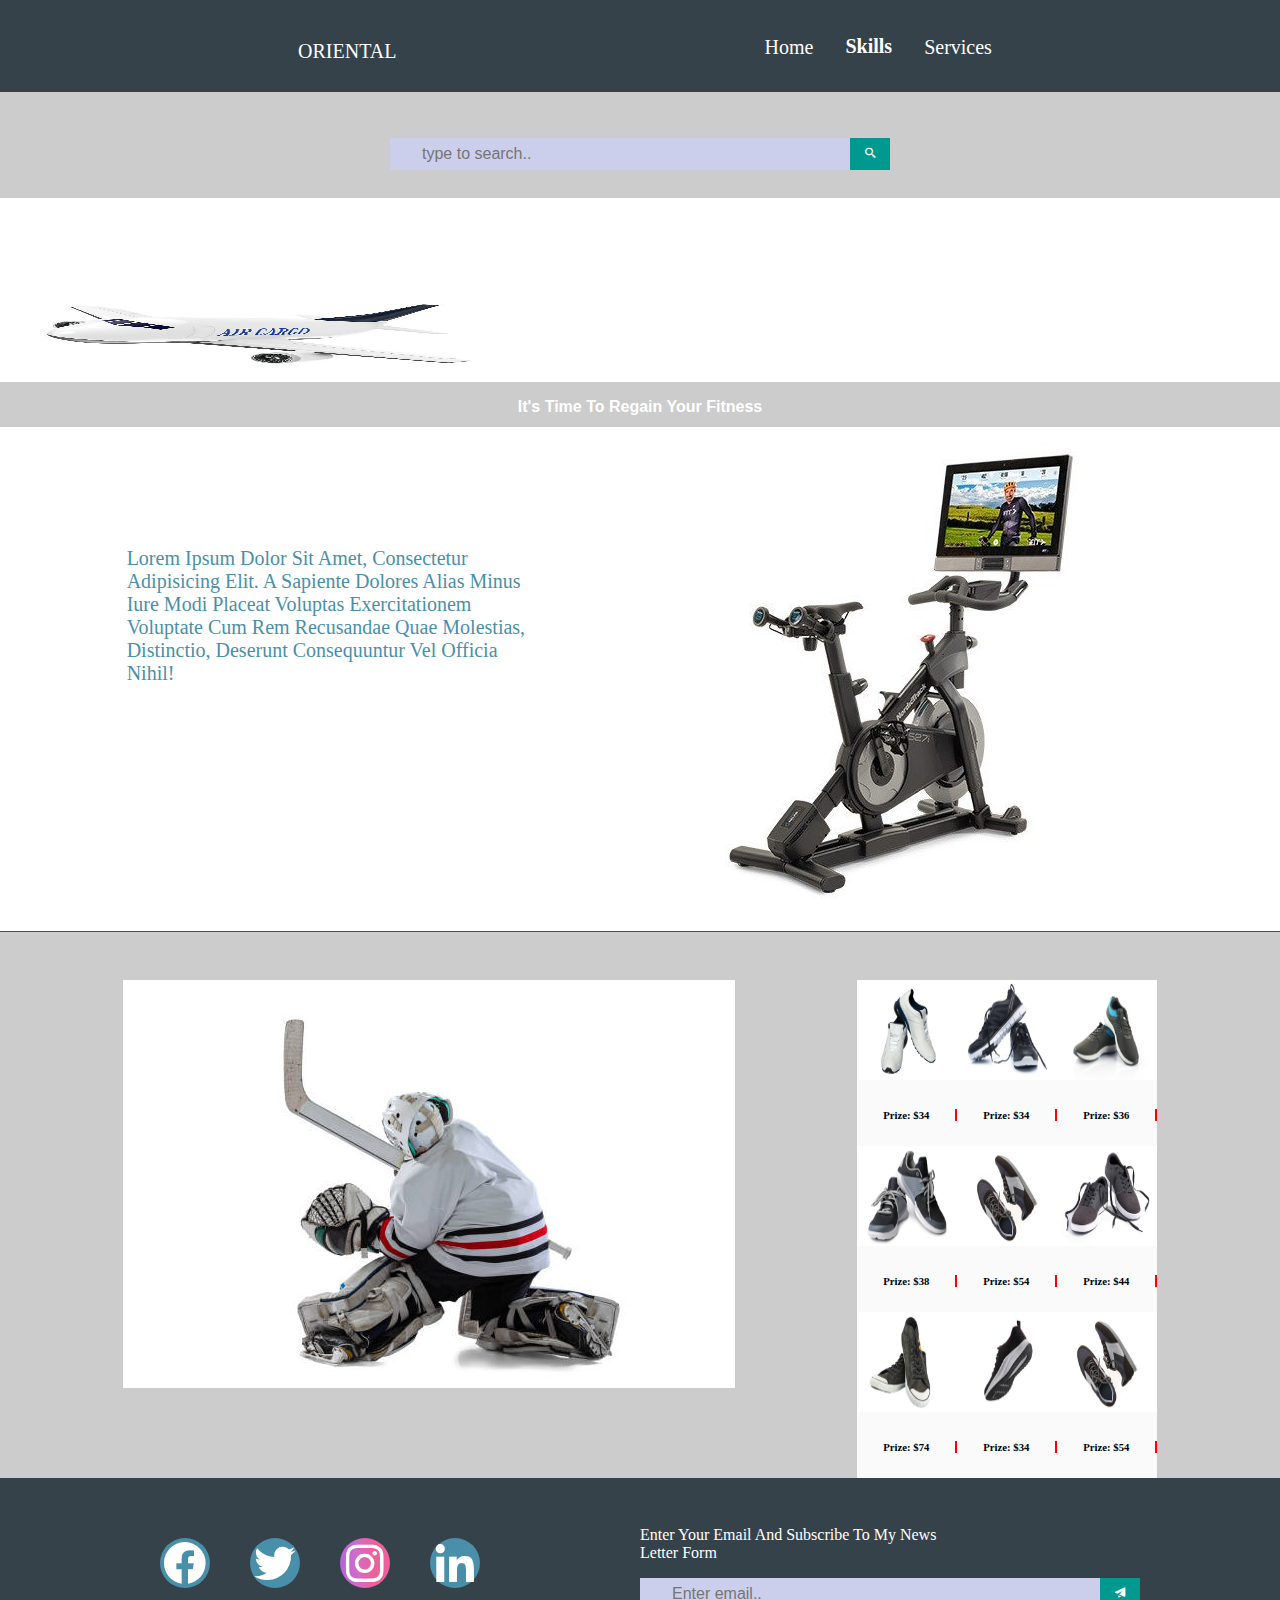
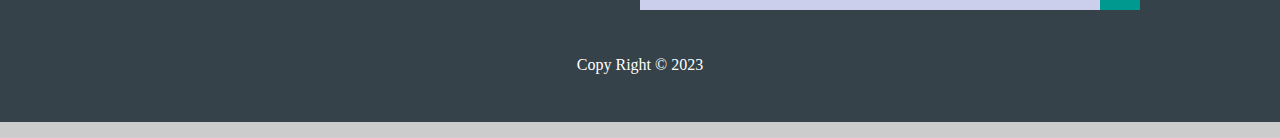
<file: index.html>
<!DOCTYPE html>
<html lang="en">
<head>
    <meta charset="UTF-8">
    <meta http-equiv="X-UA-Compatible" content="IE=edge">
    <meta name="viewport" content="width=device-width, initial-scale=1.0">
    <title>Document</title>
    <link rel="stylesheet" href="./css/style.css">
    <link href='https://unpkg.com/boxicons@2.1.4/css/boxicons.min.css' rel='stylesheet'>
</head>
<body>
    <header id="head">
        <div class="county">
          <div id="brand">
             oriental
            </div>
            <nav>
                <ul>
                   <li><a href="index.html" id="ola">home</a></li>
                   <div class="dropdown">
                    <h2 class="dropbtn">Skills</h2>
                    <div class="dropdown-content">
                      <a href="about.html">About</a>
                      <a href="music.html">More</a>
                      <a href="man.html">Hackers</a>
                    </div>
                  </div>
                    <li><a href="boy.html">services</a></li>
                    <!-- <li><a href="#">materials</a></li>
                    <li><a href="#">contact us</a></li> -->

                </ul>
            </nav>
        </div>
            
    </header>

    <div class="tanker">
        <form id="forms" action="https://www.google.com/search" method="get">
            <input type="text" placeholder="type to search.."id="forms" name="q">
            <button type="submit" id="btns"><i class='bx bx-search-alt-2' id="blo"></i></button>
        
        </form>
    </div>
    <div class="div">
     <img src="./img/cargo.jpg" id="cargo">
    </div>
    <div class="sample">
        <h1>it's time to regain your fitness</h1>
    </div>
  
    <section class="shop">
        <div class="containers">
            <p>Lorem ipsum dolor sit amet, consectetur adipisicing elit. A sapiente dolores alias minus iure modi placeat voluptas exercitationem voluptate cum rem recusandae quae molestias, distinctio, deserunt consequuntur vel officia nihil!</p>
        </div>
        <div id="container">
            <img src="./img/gym.jpg" alt="gym image" id="me">
        </div>
    </section>
    <section class="faq">
        <div class="father">
            <img src="./img/daws.jpg" alt="cartoon-image" id="me">
        </div>
        <div class="faruq">
            <div id="shoe">
                <img src="./img/shoe1.jpg" id="yus">
                <h6>Prize: $34</h6>
            </div>
            <div id="shoe">
                <img src="./img/shoe2.jpg" id="yus">
                <h6>Prize: $34</h6>
            </div>
            <div id="shoe">
                <img src="./img/shoe3.jpg" id="yus">
                <h6>Prize: $36</h6>
            </div>
            <div id="shoe">
                <img src="./img/shoe4.jpg" id="yus">
                <h6>Prize: $38</h6>
            </div>
            <div id="shoe">
                <img src="./img/shoe7.jpg" id="yus">
                <h6>Prize: $54</h6>
            </div>
            <div id="shoe">
                <img src="./img/shoe8.jpg" id="yus">
                <h6>Prize: $44</h6>
            </div>
            <div id="shoe">
                <img src="./img/shoes5.jpg" id="yus">
                <h6>Prize: $74</h6>
            </div>
            <div id="shoe">
                <img src="./img/shoe9.jpg" id="yus">
                <h6>Prize: $34</h6>
            </div>
            <div id="shoe">
                <img src="./img/shoe7.jpg" id="yus">
                <h6>Prize: $54</h6>
            </div>
        </div>
    </section>
    <section id="dan">
        <div class="azaman">
           <div class="answer">
             <a href="https://web.facebook.com">
                <i class='bx bxl-facebook-circle' id="set"></i>
             </a>
             <a href="https://twitter.com">
                <i class='bx bxl-twitter' id="set"></i>
             </a>
             <a href="https://www.instagram.com">
                <i class='bx bxl-instagram' id="sets"></i>
             </a>
             <a href="https://www.linkedin.com">
                <i class='bx bxl-linkedin' id="set"></i>
             </a>
            </div>
            <div class="sauce">
             <p id="jeo">Enter your email and Subscribe to my News letter Form</p>
             <div class="tankers">
                     <form id="form" action="#" onsubmit="return validate()">
                     <input type="text" placeholder="Enter email.."id="form" class="media" required>
                     <!-- <button type="submit" id="btns" class="buttons">submit</button> -->
                     <button type="submit" id="btns" class="buttons"><i class='bx bxs-paper-plane' id="blo"></i></button>
                    </form>
                </div>
            </div>
        </div>
        <footer>
         <p>copy right &copy; 2023</p>
        </footer>
    </section>
    <script src="./dan.js"></script>
</body>
</html>
</file>
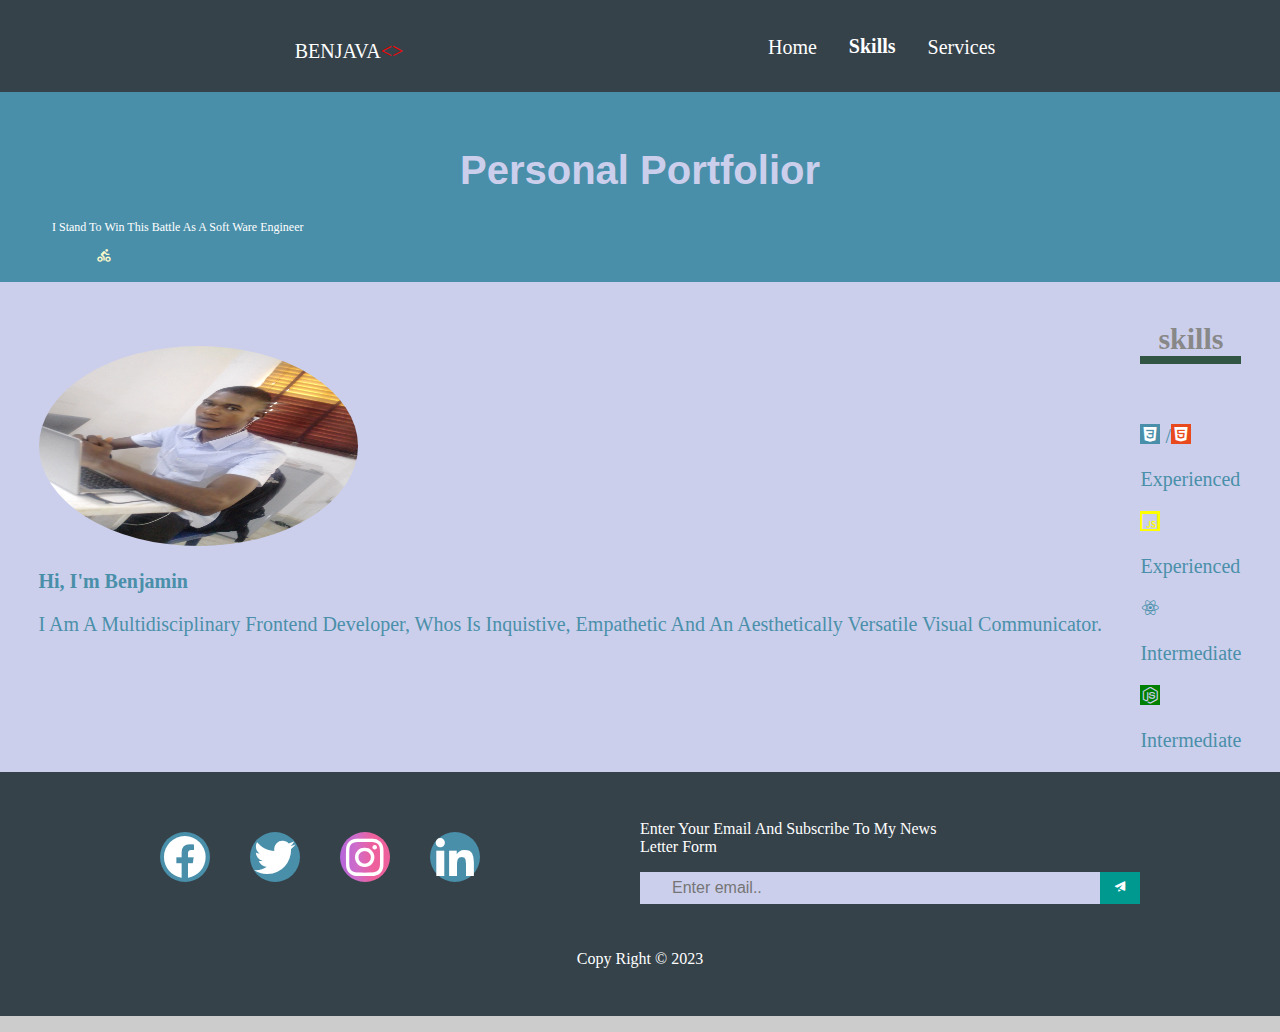
<file: about.html>
<!DOCTYPE html>
<html lang="en">
<head>
    <meta charset="UTF-8">
    <meta http-equiv="X-UA-Compatible" content="IE=edge">
    <meta name="viewport" content="width=device-width, initial-scale=1.0">
    <title>Document</title>
    <link rel="stylesheet" href="./css/style.css">
    <link href='https://unpkg.com/boxicons@2.1.4/css/boxicons.min.css' rel='stylesheet'>
</head>
<body>
    <header id="head">
        <div class="county">
          <div id="brand">
             benjava<span><></span>
            </div>
            <nav>
                <ul>
                    <li><a href="index.html" id="ola">home</a></li>
                    <div class="dropdown">
                        <h2 class="dropbtn">Skills</h2>
                        <div class="dropdown-content">
                          <a href="about.html">About</a>
                          <a href="music.html">More</a>
                          <a href="man.html">Hackers</a>
                        </div>
                    </div>
                    
                    <li><a href="boy.html">services</a></li>
                    <!-- <li><a href="#">materials</a></li>
                    <li><a href="#">contact us</a></li> -->
                </ul>
            </nav>
        </div>
        <!-- <h4 class="col">come</h4> -->
    </header>
    <section id="goz">
        <div class="container">
        <h1>personal portfolior</h1>
        <p id="pap">I stand to win this battle as a soft ware engineer</p>
        <div class="egg2"><i class='bx bx-cycling bx-fade-right'></i>
        </div>
    </section>
   <main class="mains">
        <div class="content">
            <div id="rest">
              <img src="./img/IMG_20220812_144510.jpg" alt="personal image" id="ikoyi">
             <h3>hi, i'm benjamin</h3>
             <p class="pud">i am a multidisciplinary frontend developer, whos is inquistive, empathetic and an aesthetically versatile visual communicator.</p>
            </div>
           
            <div id="xml">
                <h4>skills</h4>
                <div class="pud">
                    <i class='bx bxl-css3' id="css"></i> /<i class='bx bxl-html5' id="html"></i>
                    <p>experienced</p>
                 </div>
                 <div class="pud">
                    <i class='bx bxl-javascript' id="js"></i>
                    <p>experienced</p>
                 </div>
                 <div class="pud">
                 <i class='bx bxl-react' id="rt"></i>
                    <p>intermediate</p>
                 </div>
                 <div class="pud">
                    <i class='bx bxl-nodejs' id="node"></i>
                    <p>intermediate</p>
                 </div>
              </div>
        </div>
   </main>
   
    <section id="dan">
        <div class="azaman">
        <div class="answer">
            <a href="https://web.facebook.com">
                <i class='bx bxl-facebook-circle' id="set"></i>
            </a>
            <a href="https://twitter.com">
                <i class='bx bxl-twitter' id="set"></i>
            </a>
            <a href="https://www.instagram.com">
                <i class='bx bxl-instagram' id="sets"></i>
            </a>
             <a href="https://www.linkedin.com">
                <i class='bx bxl-linkedin' id="set"></i>
            </a>

        </div>
        <div class="sauce">
            <p id="jeo">Enter your email and Subscribe to my News letter Form</p>
            <div class="tankers">
                <form id="form" action="man.html" onsubmit="return validate()">
                    <input type="text" placeholder="Enter email.."id="form" required>
                    <button type="button" id="btns" class="buttons"><i class='bx bxs-paper-plane' id="blo" onclick="validate()"></i></button>
                </form>
            </div>
        </div>
    </div>
    <footer>
        <p>copy right &copy; 2023</p>
    </footer>
</section>
<script src="./js/script.js"></script>
    
</body>
</html>
</file>
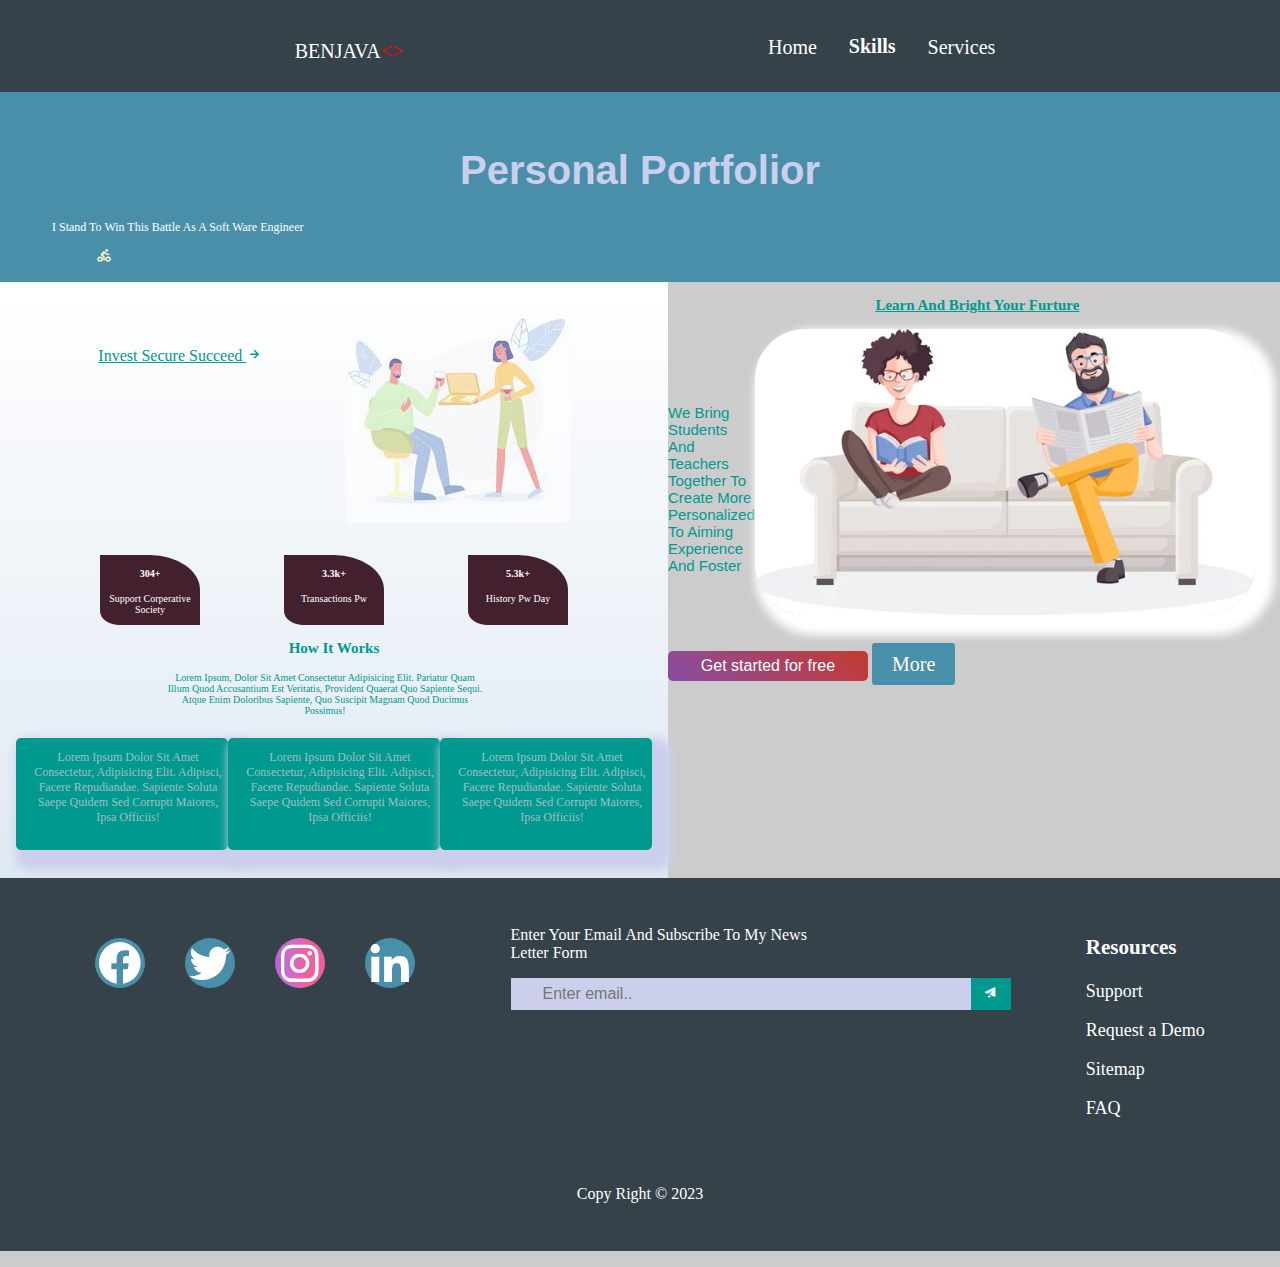
<file: boy.html>
<!DOCTYPE html>
<html lang="en">
<head>
    <meta charset="UTF-8">
    <meta http-equiv="X-UA-Compatible" content="IE=edge">
    <meta name="viewport" content="width=device-width, initial-scale=1.0">
    <title>Toronto</title>
</head>
<body>
    <!DOCTYPE html>
<html lang="en">
<head>
    <meta charset="UTF-8">
    <meta http-equiv="X-UA-Compatible" content="IE=edge">
    <meta name="viewport" content="width=device-width, initial-scale=1.0">
    <title>Document</title>
    <link rel="stylesheet" href="./css/style.css">
    <link href='https://unpkg.com/boxicons@2.1.4/css/boxicons.min.css' rel='stylesheet'>
</head>
<body class="body">
    <header id="head">
        <div class="county">
          <div id="brand">
             benjava<span><></span>
            </div>
            <nav>
                <ul>
                    <li><a href="index.html" id="ola">home</a></li>
                    <div class="dropdown">
                        <h2 class="dropbtn">Skills</h2>
                        <div class="dropdown-content">
                          <a href="about.html">About</a>
                          <a href="music.html">More</a>
                          <a href="man.html">Hackers</a>
                        </div>
                    </div>
                    
                    <li><a href="boy.html">services</a></li>
                    <!-- <li><a href="#">materials</a></li>
                    <li><a href="#">contact us</a></li> -->
                </ul>
            </nav>
        </div>
        <!-- <h4 class="col">come</h4> -->
    </header>
    <section id="goz">
        <div class="container">
        <h1>personal portfolior</h1>
        <p id="pap">I stand to win this battle as a soft ware engineer</p>
        <div class="egg2"><i class='bx bx-cycling bx-fade-right'></i>
        </div>
    </section>
    <section class="conga">
        <div class="body-content">
            <div id="center">
                <p>invest secure succeed <span><i class='bx bx-right-arrow-alt'></i></span></p>
                <img src="./img/wasa.jpg" alt="catton image">
          </div>
            <div class="center-content">
                <div id="meta">
                    <h4>304+</h4>
                    <p>support corperative society</p>
                </div>
                <div id="meta">
                    <h4>3.3k+</h4>
                    <p>transactions pw</p>
                </div>
                <div id="meta">
                    <h4>5.3k+</h4>
                    <p>history pw day</p>
                </div>
            </div>
            <main class="main-contents">
                <h3>how it works</h3>
                <p>Lorem ipsum, dolor sit amet consectetur adipisicing elit. Pariatur quam illum quod accusantium est veritatis, provident quaerat quo sapiente sequi. Atque enim doloribus sapiente, quo suscipit magnam quod ducimus possimus!</p>
                <div class="member-content">
                    <div id="each-member">
                        <p>Lorem ipsum dolor sit amet consectetur, adipisicing elit. Adipisci, facere repudiandae. Sapiente soluta saepe quidem sed corrupti maiores, ipsa officiis!</p>
                        
                    </div>
                    <div id="each-member">
                        <p>Lorem ipsum dolor sit amet consectetur, adipisicing elit. Adipisci, facere repudiandae. Sapiente soluta saepe quidem sed corrupti maiores, ipsa officiis!</p>
                        
                    </div>
                    <div id="each-member">
                        <p>Lorem ipsum dolor sit amet consectetur, adipisicing elit. Adipisci, facere repudiandae. Sapiente soluta saepe quidem sed corrupti maiores, ipsa officiis!</p>
                        
                    </div>
                </div>
            </main>

        </div>
        <aside class="aside-content">
            <h3>learn and bright your furture</h3>
            <div class="sidebar-content">
                
                <p>we bring students and teachers together to create more personalized to aiming experience and foster</p>
                <div id="images-content">
                    <img src="./img/readings.jpg" alt="catoon image">
                </div>
            </div>
            <div id="code"> 
                <button type="submit" class="btn-content">Get started for free</button>
                <a href="index.html" class="more">More</a>
            </div>
          
            <div class="form-input">
                <form action="" class="form-content">
                    <label for="name" class="name-content">First name</label>
                    <input type="text" placeholder="firstName ....." class="input-content">
                    <label for="name" class="name-content">other name</label>
                    <input type="text" placeholder="otherName ....." class="input-content">
                    <input type="text" class="input-content" placeholder="Enter Email ......">
                    <button type="submit" class="button-content">submit</button>
                </form>
            </div>
           
        </aside>
    </section>
   
    <section id="dan">
        <div class="azaman">
        <div class="answer">
            <a href="https://web.facebook.com">
                <i class='bx bxl-facebook-circle' id="set"></i>
            </a>
            <a href="https://twitter.com">
                <i class='bx bxl-twitter' id="set"></i>
            </a>
            <a href="https://www.instagram.com">
                <i class='bx bxl-instagram' id="sets"></i>
            </a>
             <a href="https://www.linkedin.com">
                <i class='bx bxl-linkedin' id="set"></i>
            </a>

        </div>
        <div class="sauce">
            <p id="jeo">Enter your email and Subscribe to my News letter Form</p>
            <div class="tankers" id="nambo">
                <form id="form">
                    <input type="text" placeholder="Enter email.."id="form">
                    <button type="button" id="btns" class="buttons"><i class='bx bxs-paper-plane' id="blo"></i></button>
                </form>
            </div>
        </div>
        <div class="makamond">
            <h3>Resources</h3>
            <p>Support</p>
            <p>Request a Demo</p>
            <p>Sitemap</p>
            <p>FAQ</p>
            </div> 
    </div>
    <footer>
        <p>copy right &copy; 2023</p>
    </footer>
</section>
<script src="./js/script.js"></script>
    
</body>
</html>
    
</body>
</html>
</file>
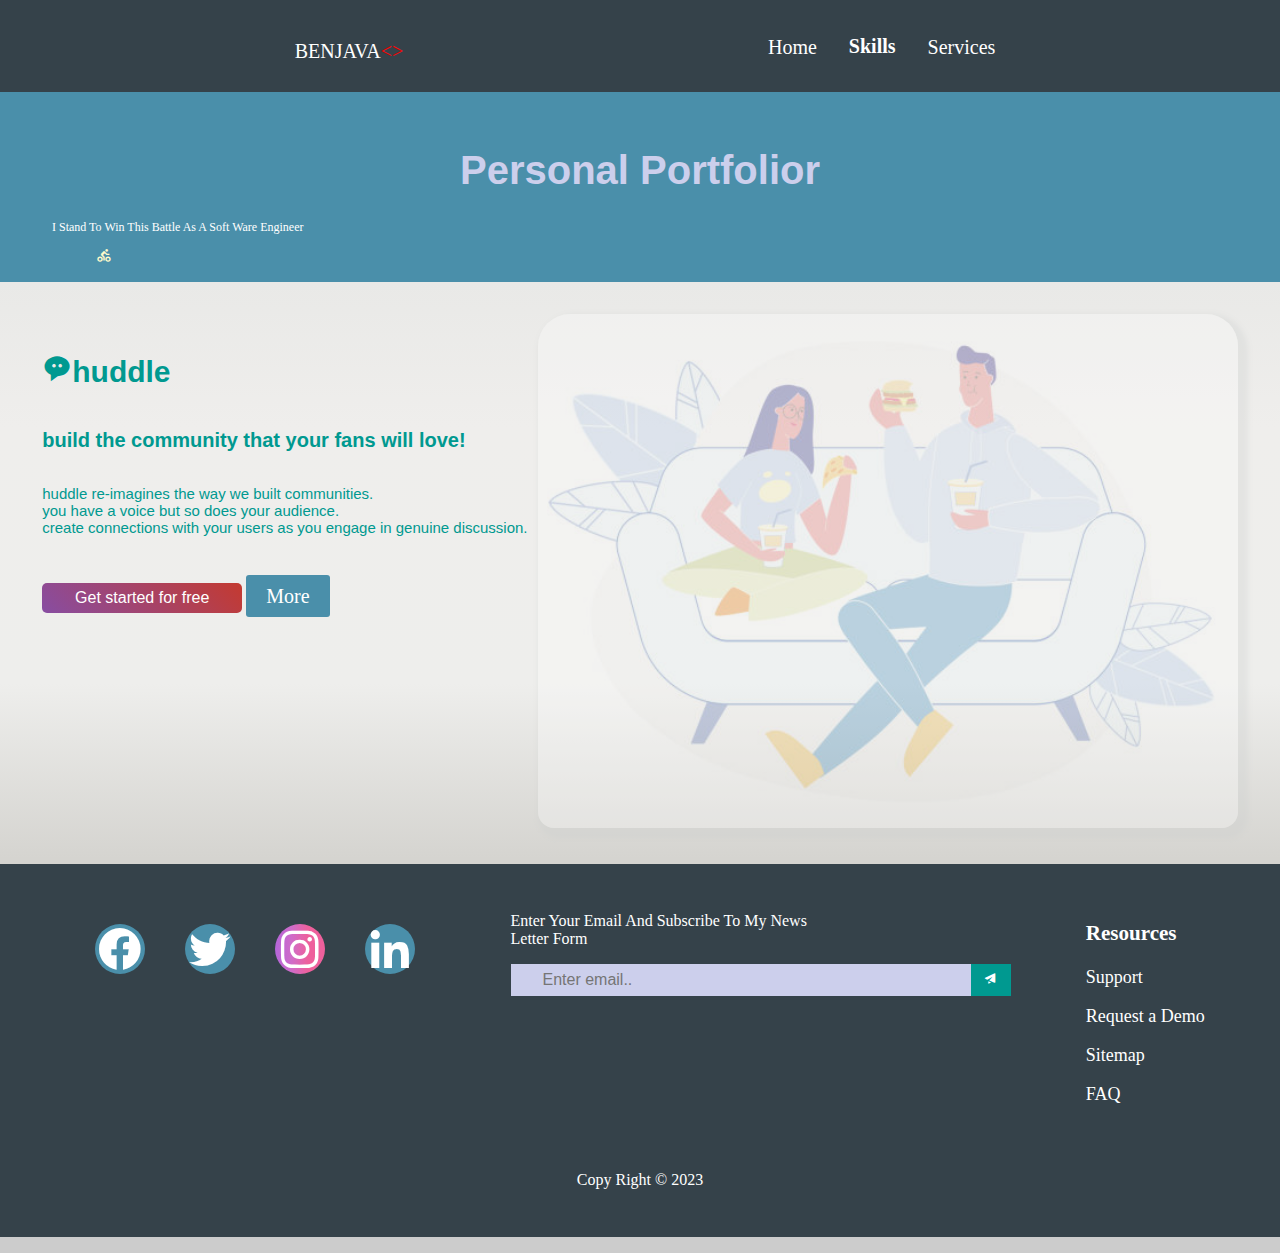
<file: man.html>
<!DOCTYPE html>
<html lang="en">
<head>
    <meta charset="UTF-8">
    <meta http-equiv="X-UA-Compatible" content="IE=edge">
    <meta name="viewport" content="width=device-width, initial-scale=1.0">
    <title>Toronto</title>
</head>
<body>
    <!DOCTYPE html>
<html lang="en">
<head>
    <meta charset="UTF-8">
    <meta http-equiv="X-UA-Compatible" content="IE=edge">
    <meta name="viewport" content="width=device-width, initial-scale=1.0">
    <title>Document</title>
    <link rel="stylesheet" href="./css/style.css">
    <link href='https://unpkg.com/boxicons@2.1.4/css/boxicons.min.css' rel='stylesheet'>
</head>
<body class="body">
    <header id="head">
        <div class="county">
          <div id="brand">
             benjava<span><></span>
            </div>
            <nav>
                <ul>
                    <li><a href="index.html" id="ola">home</a></li>
                    <div class="dropdown">
                        <h2 class="dropbtn">Skills</h2>
                        <div class="dropdown-content">
                          <a href="about.html">About</a>
                          <a href="music.html">More</a>
                          <a href="man.html">Hackers</a>
                        </div>
                    </div>
                    
                    <li><a href="boy.html">services</a></li>
                    <!-- <li><a href="#">materials</a></li>
                    <li><a href="#">contact us</a></li> -->
                </ul>
            </nav>
        </div>
        <!-- <h4 class="col">come</h4> -->
    </header>
    <section id="goz">
        <div class="container">
        <h1>personal portfolior</h1>
        <p id="pap">I stand to win this battle as a soft ware engineer</p>
        <div class="egg2"><i class='bx bx-cycling bx-fade-right'></i>
        </div>
    </section>
    <section>
        <div class="container-content">
            <div class="main-content">
                <div class="content-main">
                    <h4><span class="msg"><i class='bx bxs-message-rounded-dots' class="msg"></i></span>huddle</h4>
                 <h5>build the community that your fans will love!</h5>
                  <p>huddle re-imagines the way we built communities.<br>
                  you have a voice but so does your audience.<br>
                  create connections with your users as you engage in genuine discussion.</p>
                </div>
                <button type="submit" class="btn-content">Get started for free</button>
                <a href="index.html" class="more">More</a>
                <div class="form-input">
                    <form action="" class="form-content">
                        <label for="name" class="name-content">First name</label>
                        <input type="text" placeholder="firstName ....." class="input-content">
                        <label for="name" class="name-content">other name</label>
                        <input type="text" placeholder="otherName ....." class="input-content">
                        <input type="text" class="input-content" placeholder="Enter Email ......">
                        <button type="submit" class="button-content">submit</button>
                    </form>
                </div>
            </div>
            <div class="div-content">
                <img src="./img/proposes.jpg" alt="gym image" id="gymis">
            </div>
        </div>
    </section>
   
    <section id="dan">
        <div class="azaman">
        <div class="answer">
            <a href="https://web.facebook.com">
                <i class='bx bxl-facebook-circle' id="set"></i>
            </a>
            <a href="https://twitter.com">
                <i class='bx bxl-twitter' id="set"></i>
            </a>
            <a href="https://www.instagram.com">
                <i class='bx bxl-instagram' id="sets"></i>
            </a>
             <a href="https://www.linkedin.com">
                <i class='bx bxl-linkedin' id="set"></i>
            </a>

        </div>
        <div class="sauce">
            <p id="jeo">Enter your email and Subscribe to my News letter Form</p>
            <div class="tankers" id="nambo">
                <form id="form">
                    <input type="text" placeholder="Enter email.."id="form">
                    <button type="submit" id="btns" class="buttons"><i class='bx bxs-paper-plane' id="blo"></i></button>
                </form>
            </div>
        </div>
        <div class="makamond">
            <h3>Resources</h3>
            <p>Support</p>
            <p>Request a Demo</p>
            <p>Sitemap</p>
            <p>FAQ</p>
            </div> 
    </div>
    <footer>
        <p>copy right &copy; 2023</p>
    </footer>
</section>
<script src="./js/script.js"></script>
    
</body>
</html>
    
</body>
</html>
</file>
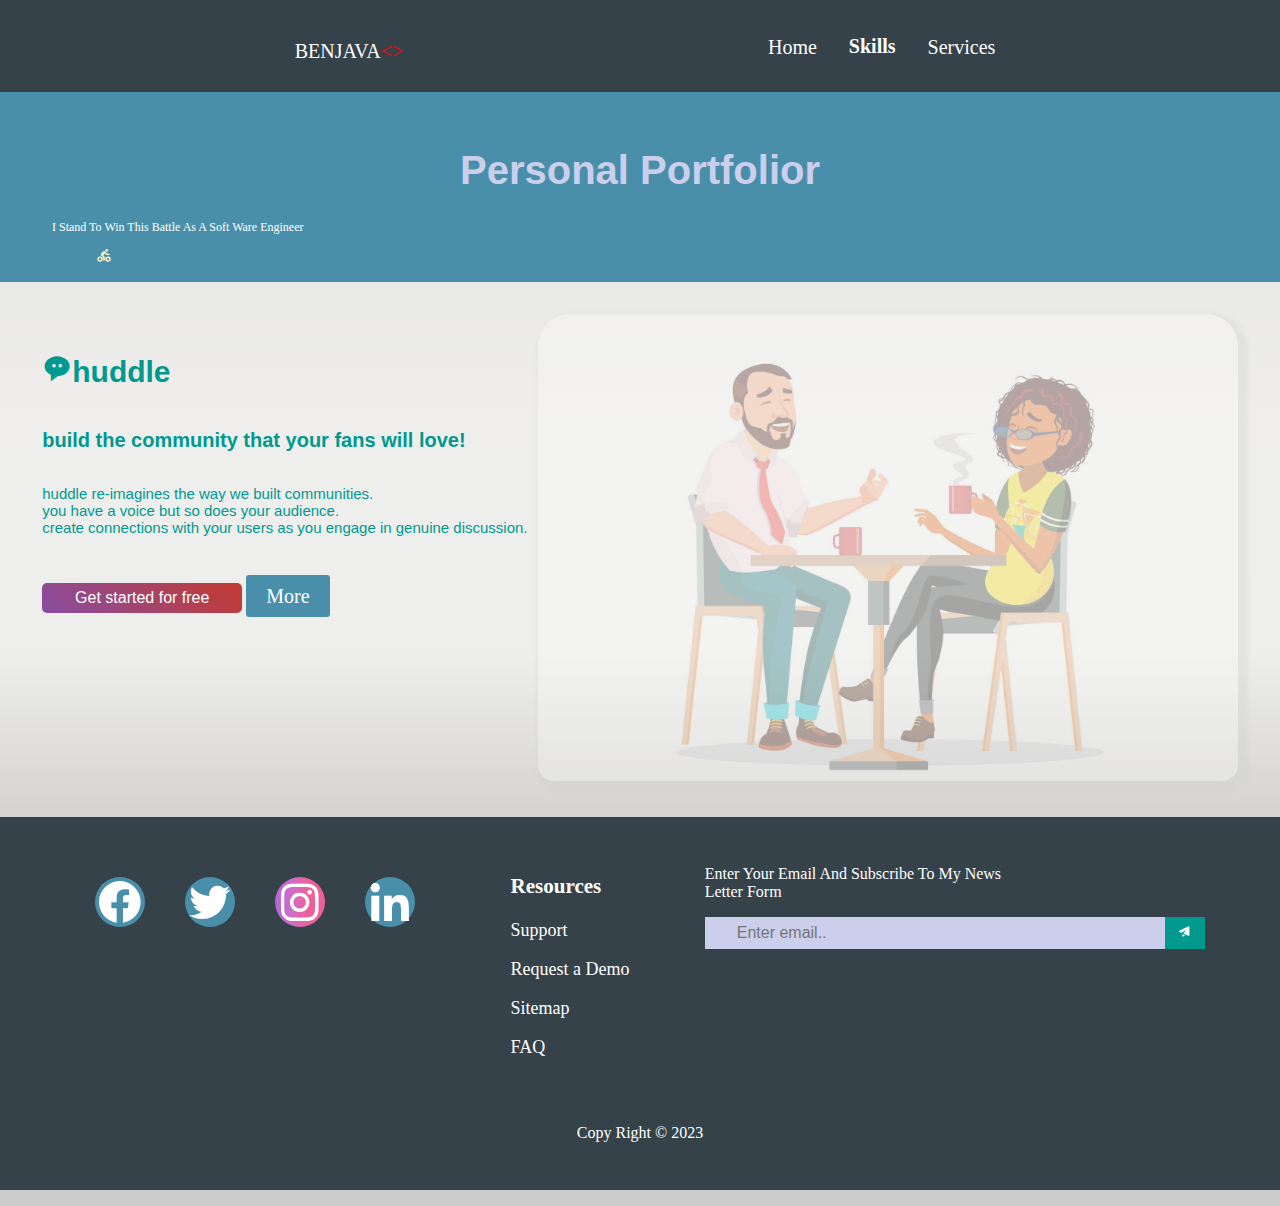
<file: music.html>
<!DOCTYPE html>
<html lang="en">
<head>
    <meta charset="UTF-8">
    <meta http-equiv="X-UA-Compatible" content="IE=edge">
    <meta name="viewport" content="width=device-width, initial-scale=1.0">
    <title>Toronto</title>
</head>
<body>
    <!DOCTYPE html>
<html lang="en">
<head>
    <meta charset="UTF-8">
    <meta http-equiv="X-UA-Compatible" content="IE=edge">
    <meta name="viewport" content="width=device-width, initial-scale=1.0">
    <title>Document</title>
    <link rel="stylesheet" href="./css/style.css">
    <link href='https://unpkg.com/boxicons@2.1.4/css/boxicons.min.css' rel='stylesheet'>
</head>
<body>
    <header id="head">
        <div class="county">
          <div id="brand">
             benjava<span><></span>
            </div>
            <nav>
                <ul>
                    <li><a href="index.html" id="ola">home</a></li>
                    <div class="dropdown">
                        <h2 class="dropbtn">Skills</h2>
                        <div class="dropdown-content">
                          <a href="about.html">About</a>
                          <a href="music.html">More</a>
                          <a href="man.html">Hackers</a>
                        </div>
                    </div>
                    
                    <li><a href="boy.html">services</a></li>
                    <!-- <li><a href="#">materials</a></li>
                    <li><a href="#">contact us</a></li> -->
                </ul>
            </nav>
        </div>
        <!-- <h4 class="col">come</h4> -->
    </header>
    <section id="goz">
        <div class="container">
        <h1>personal portfolior</h1>
        <p id="pap">I stand to win this battle as a soft ware engineer</p>
        <div class="egg2"><i class='bx bx-cycling bx-fade-right'></i>
        </div>
    </section>
    <section>
        <div class="container-content">
            <div class="main-content">
                <h4><span class="msg"><i class='bx bxs-message-rounded-dots' class="msg"></i></span>huddle</h4>
                <h5>build the community that your fans will love!</h5>
                <p>huddle re-imagines the way we built communities.<br>
                you have a voice but so does your audience.<br>
                create connections with your users as you engage in genuine discussion.</p>
                <button class="btn-content">Get started for free</button>
                <a href="index.html"class="more">More</a>
                <div class="form-input">
                    <form action="" class="form-content">
                        <label for="name" class="name-content">First name</label>
                        <input type="text" placeholder="firstName ....." class="input-content">
                        <label for="name" class="name-content">other name</label>
                        <input type="text" placeholder="otherName ....." class="input-content">
                        <input type="text" class="input-content" placeholder="Enter Email ......">
                        <button type="button" class="button-content">submit</button>
                    </form>
                </div>
            </div>
            <div class="div-content">
                <img src="./img/jegede.jpg" alt="gym image" id="gymis">
            </div>
        </div>
    </section>
   
    <section id="dan">
        <div class="azaman">
        <div class="answer" id="azamen">
            <a href="https://web.facebook.com">
                <i class='bx bxl-facebook-circle' id="set"></i>
            </a>
            <a href="https://twitter.com">
                <i class='bx bxl-twitter' id="set"></i>
            </a>
            <a href="https://www.instagram.com">
                <i class='bx bxl-instagram' id="sets"></i>
            </a>
             <a href="https://www.linkedin.com">
                <i class='bx bxl-linkedin' id="set"></i>
            </a>

        </div>
        <div class="makamond">
            <h3>Resources</h3>
            <p>Support</p>
            <p>Request a Demo</p>
            <p>Sitemap</p>
            <p>FAQ</p>
            </div> 
        <div class="sauce">
            <p id="jeo">Enter your email and Subscribe to my News letter Form</p>
            <div class="tankers" id="mumu">
                <form id="form">
                    <input type="text" placeholder="Enter email.."id="form">
                    <button type="submit" id="btns" class="buttons"><i class='bx bxs-paper-plane' id="blo"></i></button>
                </form>
            </div>
        </div>
    </div>
    <footer>
        <p>copy right &copy; 2023</p>
    </footer>
</section>
<script src="./js/script.js"></script>
    
</body>
</html>
    
</body>
</html>
</file>
<file: css/style.css>
body{
    margin: 0;
    padding: 0;
}
.county{
    display: flex;
    /* height: 40vh; */
    width: 100%;
    justify-content: space-evenly;
    flex-flow: row nowrap;
    align-content: center;
    background: #35424a;
    

}
#brand{
    color: #fff;
    font-size: 20px;
    text-transform: uppercase;
    margin-top: 2em;
}
#brand > span{
    color: red;
}
li :focus{
    /* background: red; */
    color: #4a8faa;
    transition: 1s ease-in-out;
    border-bottom: 3px solid #fff;
    overflow: hidden;
}
.btm :focus{
    /* background: red; */
    color: #4a8faa;
    transition: 1s ease-in-out;
    border-bottom: 3px solid #fff;
    overflow: hidden;
}
ul{
    display: flex;
    width: 100%;
    justify-content: space-evenly;
    flex-flow: row wrap;
}
a{
    color: #fff;
}
li{
    list-style: none;
    margin-top: 1em;
    font-size: 20px;
    text-transform: capitalize;
    /* padding: 0px 80px 0px 80px; */
}

.tanker{
    width: 100%;
    height: 10vh;
    display: flex;
    align-items: center;
    justify-content: center;
    padding-top: 1em;
}
#forms{
    background: #cccfec;
    width: 500px;
    height: 30px;
    display: flex;
}
#forms input{
    flex: 1;
    border: none;
    outline: none;
    padding-left: 2em;
    font-size: 1em;
    color: #fff;
}
#forms button{
    border: none;
    outline: none;
    height: 32px;
    width: 40px;
    background: #009990;
    /* padding: 10px 50px; */
    color: #fff;
    cursor: pointer;
}
#cargo{
    margin-top: 5em;
    width: 500px;
    height:100px;
    aspect-ratio: 1 / 1;
 
  animation:
    8s linear 0s infinite alternate rise,
    8s linear 0s infinite alternate bounce;
}

@keyframes rise {
    from {
      transform: translateY(110vh);
    }
    to {
      transform: translateY(0);
    }
  }
  
  @keyframes bounce {
    from {
      transform: translateX(-50vw);
    }
    to {
      transform: translateX(50vw);
    }
  }

  

section.shop{
    display:flex;
    width: 100%;
    flex-flow: wrap;
    align-content: center;
    justify-content: space-evenly;
    background: #fff;
    border-bottom: 1px solid red;
}
.containers p{
    width: 400px;
    font-size: 20px;
    text-transform: capitalize;
    color: #4a8faa;
    padding-top: 5em;
}

h1{
    text-align: center;
    text-transform: capitalize;
    font-size: 1em;
    color: #fff;
    font-family: Arial, Helvetica, sans-serif;
    margin-top: 1em;
}

#cold{
    width: 300px;
    height: 300px;
    align-self: center;
    align-items: center;
}
.faruq{
    display: grid;
    grid-template-columns: 1fr 1fr 1fr;
    background: #fafafa;
    border-bottom: 70pe;
    cursor: pointer;
    margin-top: 3em;
}
.faruq:hover{
    border: 1px solid red;
}
#yus{
    width: 100px;
    height: 100px;
}
.father{
    margin-top: 3em;
}
.faq{
    display: flex;
    flex-direction: row;
    align-content: center;
    flex-flow: nowrap;
    justify-content: space-evenly;
    width: 100%;
}
h6{
    text-align: center;
    border-right: 2px solid red;
}
.sauce p{
    width: 60%;
    font-size: 1em;
    text-transform: capitalize;
}
h2{
    text-align: center;
    font-size: 1em;
    text-transform: capitalize;
}
/* sectiom3 */
a{
    text-decoration: none;
    padding: 10px 20px;
}
.answer{
    display: flex;
    flex-direction: row;
    align-content: center;
    flex-flow: nowrap;
    justify-content: space-evenly;
}

.azaman{
    display: flex;
    flex-direction: row;
    align-content: center;
    flex-flow: nowrap;
    justify-content: space-evenly;
    width: 100%;
}
#dan{
    background: #35424a;
}
#set{
    width: 100%;
    border-radius: 50%;
    font-size: 50px;
    background: #4a8faa;
    margin-top: 1em;
}
#sets{
    width: 100%;
    border-radius: 50%;
    font-size: 50px;
    background: linear-gradient(to right, #b8cbb8 0%, #b8cbb8 0%, #b465da 0%, #cf6cc9 33%, #ee609c 66%, #ee609c 100%);
    margin-top: 1em;
}
.sauce{
    margin-top: 2em;
    color: #fff;
    
}
#form{
    background: #cccfec;
    width: 500px;
    height: 30px;
    display: flex;
}
#form input{
    flex: 1;
    border: none;
    outline: none;
    padding-left: 2em;
    font-size: 1em;
    color: #fff;
}
.buttons{
    border: none;
    outline: none;
    height: 32px;
    width: 40px;
    background: #009990;
    /* padding: 10px 50px;; */
    color: #fff;
    cursor: pointer;
}

footer p{
    text-align: center;
    color: #fff;
    text-transform: capitalize;
    padding-bottom: 3em;
    margin-top: 3em;
}
/* started styling about page here*/
body{
    background:#cccf; ;
}
.div{
    background: #fff;
}


/* Dropdown Button */
.dropbtn {
    /* background-color: #04AA6D; */
    color: white;
    padding: 0.1em;
    font-size: 20px;
    border: none;
  }
  .dropbtn:hover{
    color: red;
    border-bottom: 1px solid #fff;
  }
  /* The container <div> - needed to position the dropdown content */
  .dropdown {
    position: relative;
    display: inline-block;
  }
  
  /* Dropdown Content (Hidden by Default) */
  .dropdown-content {
    display: none;
    position: absolute;
    background-color: #f1f1f1;
    min-width: 160px;
    box-shadow: 0px 8px 16px 0px rgba(0,0,0,0.2);
    /* z-index: 1; */
  }
  
  /* Links inside the dropdown */
  .dropdown-content a {
    color: black;
    padding: 12px 16px;
    text-decoration: none;
    display: block;
    border-bottom: 1px solid red;
  }
  
  /* Change color of dropdown links on hover */
  .dropdown-content a:hover {background-color: #ddd;}
  
  /* Show the dropdown menu on hover */
  .dropdown:hover .dropdown-content {display: block;}
  
  /* Change the background color of the dropdown button when the dropdown content is shown */
  .dropdown:hover .dropbtn:focus {
    background-color: #ddd;

};
.dropbtn:focus{
    border-bottom: 1px solid red;
}
.container p{
    color: #fff ;
    text-transform: capitalize;
    font-size: 12px;
    padding-left: 3em;
}

#goz{
    background-color:#4a8faa;
    padding: 1em;
}
 .egg2{
    color: #fffacb;
    margin-left: 5em;
}
.container h1{
    font-size: 40px;
    color:#cccfec
}
#ikoyi{
    border-radius: 50%;
    margin-top: 4em;
    width: 30%;
    height: 200px;
}

.mains{
    background-color:#cccfec;
    /* padding: 2em; */

}

#rest h3,
.pud{
    font-size: 20px;
    text-transform: capitalize;
    color:#4a8faa;
}
#xml h4{
    font-size: 30px;
    color: #888;
    text-align: center;
    margin-bottom: 2em;
    border-bottom: 8px solid #354;
}
#css{
    background: #4a8faa;
    color: #ffffff
}
#html{
    background: #e8491d;
    color: #ffffff
}
#js{
    background: yellow;
    color: #cccfec;
}
#rt{
    /* background: yellow; */
    color: #4a8faa;
}
#node{
    background: green;
    color: #cccfec;
}
.content{
    display: flex;
    width: 100%;
    flex-flow: row nowrap; 
     justify-content: space-evenly;
}
/* Started designing on More page here */
.container-content{
    display: flex;
    justify-content: space-evenly;
    /* background: linear-gradient(to top, #e6e9f0 0%, #eef1f5 100%); */
    background:linear-gradient(to top, #d5d4d0 0%, #d5d4d0 1%, #eeeeec 31%, #efeeec 75%, #e9e9e7 100%);
    padding: 2em;
}
.main-content h4{
    font-size: 30px;
    color: #009990;
    font-family:Arial, Helvetica, sans-serif;
}
.msg{
    color: #009990;
}
.main-content h5{
    font-size: 20px;
    color: #009990;
    font-family:Arial, Helvetica, sans-serif;
}.main-content p{
    font-size: 15px;
    color: #009990;
    font-family:Arial, Helvetica, sans-serif;
}

#gymis{
    width: 700px;
    border-top-right-radius: 2em;
    border-top-left-radius: 2em;
    border-bottom-right-radius: 1em;
    border-bottom-left-radius: 1em;
    box-shadow: 5px 5px 5px 5px #cccfce;
    opacity: 0.3;
}
.btn-content{
    width: 200px;
    height: 30px;
    background: linear-gradient(45deg, #874da2 0%, #c43a30 100%); 
    color: #fff;
    border-top-left-radius: 5px;
    border-top-right-radius: 5px;
    border-bottom-left-radius: 5px;
    border-bottom-right-radius: 5px;
    margin-top: 2em;
    cursor: pointer;
    font-size: 16px;
    border: none;
}
.makamond{
    color: #fff;
    font-size: 18px;
    padding-top: 2em;
    cursor: pointer;
}
.makamond:hover{
    color: #009990;
}
/* started styling form inside man.html */
.name-content{
    color: #009990;
    font-size: 12px;
    text-transform: capitalize;
}
.input-content{
    padding: 0.3em;
    background: #c2c2c2;
    border: 0.1px solid #009990;
    outline: none;
    margin-bottom: 2em;
    color: #fff;
    font-size: 15px;
    opacity: 2;
    /* display: block; */
    /* align-items: center; */
}
/* started styling srvices page here */
#each-member > p{
    background: #009990;
    color: #cccc;
    width: 200px;
    height: 100px;
    padding-left: 1em;
    font-size: 12px;
    padding-top: 1em;
    border-top-right-radius: 5px;
    border-top-left-radius: 5px;
    border-bottom-right-radius: 5px;
    border-bottom-left-radius: 5px;
    box-shadow: 10px 10px 10px 10px #cccfec;
}  
.member-content{
    display:flex;
    justify-content: space-evenly;
}
.body-content{
    /* background:  linear-gradient(to top, #5f72bd 0%, #9b23ea 100%); */
    background: linear-gradient(to top, #dfe9f3 0%, white 100%);
    /* height: 200px; */
    padding: 1em;
}
#center{
    display: flex;
    flex-flow: row nowrap;
    justify-content: space-evenly;
}
#center p{
    color: #009990;
    text-decoration-line: underline;
    padding-top: 2em;
    text-transform:capitalize;
}
#center img{
    border-top-right-radius: 5px;
    border-top-left-radius: 5px;
    border-bottom-right-radius: 5px;
    border-bottom-left-radius: 5px;
    /* box-shadow: 5px 10px 5px 10px #cccfec; */
    opacity: 0.6;
}
.center-content{
    display: flex;
    flex-flow: row nowrap;
    justify-content: space-evenly;
}
#meta h4{
    
    color: #fff;
    font-size: 10px;
    text-transform:capitalize;
}
#meta p{
    color: #fff;
    font-size: 10px;
    text-transform:capitalize;
}
#meta{
    background: #43202e;
    border-top-right-radius: 50%;
    border-bottom-left-radius: 20%;
    text-align: center;
    width: 100px;
    margin-top: 2em;
}
.main-contents h3{
    color: #009990;
    font-size: 15px;
    text-align: center;
    text-transform:capitalize;
}
.main-contents p{
    color: #009990;
    font-size: 10px;
    text-align: center;
    text-transform:capitalize;
    width: 50%;
    padding-left: 15em;
    /* align-self: center; */
} 
#images-content img{
    width: 500px;
    border-top-right-radius: 50px;
    border-top-left-radius: 50px;
    border-bottom-right-radius: 50px;
    border-bottom-left-radius: 50px;
    box-shadow: 10px 10px 10px  10px #fff;
    opacity: 051;
    margin-right: 2em;
    cursor: pointer;

}
.sidebar-content{
    display: flex;
    justify-content: space-evenly;
}
.aside-content h3{
    font-size: 15px;
    text-align: center;
    text-transform: capitalize;
    color:#009990;
    text-decoration-line: underline;
}
.sidebar-content p{
    font-size: 15px;
    font-family: Arial, Helvetica, sans-serif;
    width: 30%;
    /* text-align: center; */
    text-transform: capitalize;
    margin-top: 5em;
    color:#009990;
}
.conga{
    display: flex;
    justify-content: space-evenly;
}
.mogodb{
    align-items: end;
    text-align: center;
    /* align-content: end; */
    display:grid;
    /* justify-content: space-evenly; */
    padding: 2em;
    color: #009990;
    margin-top: 5em;
    width: 100%;
    cursor: pointer;
    /* height: 100%; */
}
@media (max-width: 768px) {
    #brand{
        color: #fff;
        font-size: 10px;
        text-transform: uppercase;
        margin-top: 2em;
    }
    li{
        list-style: none;
        margin-top: 0.2em;
        font-size: 10px;
        text-transform: capitalize;
        /* padding: 0px 80px 0px 80px; */
    }
    .dropbtn {
        color: white;
        padding: 0.1em;
        font-size: 10px;
        border: none;
        margin-top: 0.2em;
      }
      li :focus{
        color: #4a8faa;
        transition: 1s ease-in-out;
        border-bottom: 3px solid #fff;
        overflow: hidden;
    }
    .btm :focus{
        color: #4a8faa;
        transition: 1s ease-in-out;
        border-bottom: 3px solid #fff;
        overflow: hidden;
    }
    .dropdown-content {
        display: none;
        position: absolute;
        background-color: #f1f1f1;
        min-width: 100px;
        box-shadow: 0px 8px 16px 0px rgba(0,0,0,0.2);
      }
      /* .tanker{
        width: 50%;
        height: 10vh;
        display: flex;
        align-items: center;
        justify-content: center;
        padding-top: 0.1em;
        padding-left: 2em;
    } */
    .tankers{
        width: 20px;
        height: 10vh;
        display: flex;
        align-items: center;
        justify-content: center;
        padding-top: 0.1;
        padding-left: 0;
    }
      #forms{
        background: #cccfec;
        width: 200px;
        height: 30px;
        display: flex;
        margin-left: 0.1em;
    }
    ::placeholder{
        padding-left: 1em;
    }
    #forms input{
        flex: 1;
        border: none;
        outline: none;
        padding-left: 0.1em;
        font-size: 1em;
        color: #fff;
    }
    #forms button{
        border: none;
        outline: none;
        height: 32px;
        width: 40px;
        background: #009990;
        /* margin-right: 1em; */
        color: #fff;
        cursor: pointer;
    }
    #cargo{
        display: none;
    }
    .sample{
        background: #009990;
        padding: 1em;
    }
    .containers p{
        width: 200px;
        font-size: 10px;
        text-transform: capitalize;
        color: #4a8faa;
        padding: 2em;
    }
    .faq{
        display: block;
        flex-direction: row;
        align-content: center;
        flex-flow: nowrap;
        justify-content: space-evenly;
        width: 100%;
        /* overflow: hidden; */
    }
    .father{
        margin-top: 0;
        width: 100%;
        align-items: center;
        align-self: center;
        margin-right: 2em;
        background-size: contain;
    }
    .faruq{
        margin-top: 0;
        /* overflow: hidden; */
    }
    #me{
        width: 100%;
        object-fit: contain;
        align-content: center;
        align-items: center;
        overflow: hidden;
    }
    #set{
        width: 100%;
        border-radius: 50%;
        font-size: 20px;
        background: #4a8faa;
        margin-top: 1em;
    }
    #sets{
        width: 100%;
        border-radius: 50%;
        font-size: 20px;
        background: linear-gradient(to right, #b8cbb8 0%, #b8cbb8 0%, #b465da 0%, #cf6cc9 33%, #ee609c 66%, #ee609c 100%);
        margin-top: 1em;
    }
    .sauce p{
        width: 60%;
        font-size: 0.5em;
        text-transform: capitalize;
    }
    .media{
        width: 30px;
        margin-right: 2em;
    }
    /* styling user email */
    #form{
        background: #cccfec;
        width: 170px;
        height: 30px;
        display: flex;
        margin-right: 0;
    }
    #form input{
        flex: 1;
        border: none;
        outline: none;
        padding-left: 0.1em;
        font-size: 10px;
        color: #fff;
    }
    .buttons{
        border: none;
        outline: none;
        height: 32px;
        width: 40px;
        background: #009990;
        /* padding: 10px 50px;; */
        color: #fff;
        cursor: pointer;
    }
    #dan{
        background: #35424a;
        padding: 1em;
        height: 100;
        overflow: hidden;
    }
    footer p{
        margin-top: 3em;
    }
    /* started media query on about.html here */
    #goz{
        background-color:#4a8faa;
        padding: 0.1em;
    }
    .container h1{
        font-size: 20px;
        color:#cccfec
    }
    .container > p{
        font-size: 10px;
        color: #cccfec;
    }
    .mains{
        background-color:#cccfec;
        padding: 1em;
    }
    #rest h3,
.pud{
    font-size: 10px;
    text-transform: capitalize;
    color:#4a8faa;
    width: 70%;
}
#ikoyi{
    border-radius: 50%;
    margin-top: 4em;
    width: 50%;
    height: 30%;
}
/* started syling more pase here */
.container-content{
    display: block;
    /* justify-content: space-evenly;
    background:linear-gradient(to top, #d5d4d0 0%, #d5d4d0 1%, #eeeeec 31%, #efeeec 75%, #e9e9e7 100%);
    padding: 2em; */
}
#gymis{
    width: 100%;
    object-fit: contain;
    align-content: center;
    align-items: center;
    margin-top: 2em;
    overflow: hidden;
   
}
.makamond{
    color: #fff;
    font-size: 8px;
    padding-top: 2em;
    padding: 0.1em;
    margin-top: 3em;
    cursor: pointer;
}
#azamen{
    display: grid;
    flex-direction: 0;
    align-content: start;
    flex-flow: 0;
    justify-content: 0;
}
#mumu{
    padding: 2em;
}
/*started styling services page here*/
.conga,
.member-content,
.sidebar-content{
    display: grid;
}
#center,
.center-content{
    /* padding: 2em; */
    align-items: center;
    justify-content: center;
}
#center > p{
    font-size: 10px;
}
.sidebar-content p{
    font-size: 10px;
    font-family: Arial, Helvetica, sans-serif;
    width: 40%;
    text-align: center;
    margin: auto;
    text-transform: capitalize;
    margin-bottom: 2em;
    color:#009990;
}
#images-content img{
    width: 90%;
    object-fit: contain;
    align-content: center;
    align-items: center;
    margin-top: 2em;
    overflow: hidden;
    justify-content: center;
    margin-left: 0.5em;
}
#code{
    padding: 1em;
}
#nambo{
    position: relative;
    right: 4em;
}
.main-contents > p{
    padding-left: 7em;
    text-align: center;
}

}
</file>
